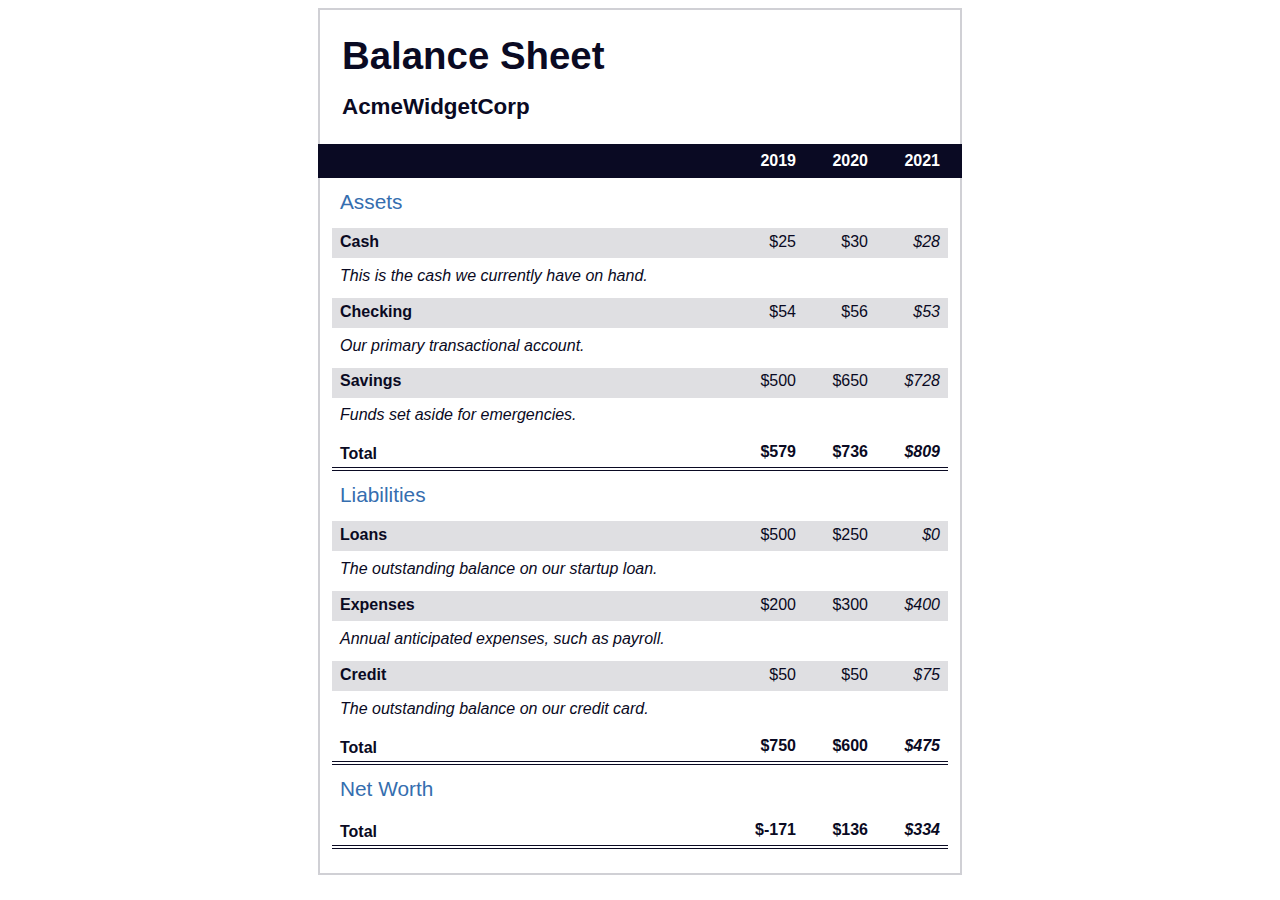
<file: balance sheet table/index.html>
<!DOCTYPE html>
<html lang="en">
  <head>
    <meta charset="UTF-8">
    <meta name="viewport" content="width=device-width, initial-scale=1.0">
    <title>Balance Sheet</title>
    <link rel="stylesheet" href="./styles.css">
  </head>
  <body>
    <main>
      <section>
        <h1>
          <span class="flex">
            <span>AcmeWidgetCorp</span>
            <span>Balance Sheet</span>
          </span>
        </h1>
        <div id="years" aria-hidden="true">
          <span class="year">2019</span>
          <span class="year">2020</span>
          <span class="year">2021</span>
        </div>
        <div class="table-wrap">
          <table>
            <caption>Assets</caption>
            <thead>
              <tr>
                <td></td>
                <th><span class="sr-only year">2019</span></th>
                <th><span class="sr-only year">2020</span></th>
                <th class="current"><span class="sr-only year">2021</span></th>
              </tr>
            </thead>
            <tbody>
              <tr class="data">
                <th>Cash <span class="description">This is the cash we currently have on hand.</span></th>
                <td>$25</td>
                <td>$30</td>
                <td class="current">$28</td>
              </tr>
              <tr class="data">
                <th>Checking <span class="description">Our primary transactional account.</span></th>
                <td>$54</td>
                <td>$56</td>
                <td class="current">$53</td>
              </tr>
              <tr class="data">
                <th>Savings <span class="description">Funds set aside for emergencies.</span></th>
                <td>$500</td>
                <td>$650</td>
                <td class="current">$728</td>
              </tr>
              <tr class="total">
                <th>Total <span class="sr-only">Assets</span></th>
                <td>$579</td>
                <td>$736</td>
                <td class="current">$809</td>
              </tr>
            </tbody>
          </table>
          <table>
            <caption>Liabilities</caption>
            <thead>
              <tr>
              <td></td>
              <th><span class="sr-only">2019</span></th>
              <th><span class="sr-only">2020</span></th>
              <th><span class="sr-only">2021</span></th>
              </tr>
            </thead>
            <tbody>
              <tr class="data">
                <th>Loans <span class="description">The outstanding balance on our startup loan.</span></th>
                <td>$500</td>
                <td>$250</td>
                <td class="current">$0</td>
              </tr>
              <tr class="data">
                <th>Expenses <span class="description">Annual anticipated expenses, such as payroll.</span></th>
                <td>$200</td>
                <td>$300</td>
                <td class="current">$400</td>
              </tr>
              <tr class="data">
                <th>Credit <span class="description">The outstanding balance on our credit card.</span></th>
                <td>$50</td>
                <td>$50</td>
                <td class="current">$75</td>
              </tr>
              <tr class="total">
                <th>Total <span class="sr-only">Liabilities</span></th>
                <td>$750</td>
                <td>$600</td>
                <td class="current">$475</td>
              </tr>
            </tbody>
          </table>
          <table>
            <caption>Net Worth</caption>
            <thead>
              <tr>
              <td></td>
              <th><span class="sr-only">2019</span></th>
              <th><span class="sr-only">2020</span></th>
              <th><span class="sr-only">2021</span></th>
              </tr>
            </thead>
            <tbody>
              <tr class="total">
                <th>Total <span class="sr-only">Net Worth</span></th>
                <td>$-171</td>
                <td>$136</td>
                <td class="current">$334</td>
              </tr>
            </tbody>
          </table>
        </div>
      </section>
    </main>
  </body>
</html>
</file>
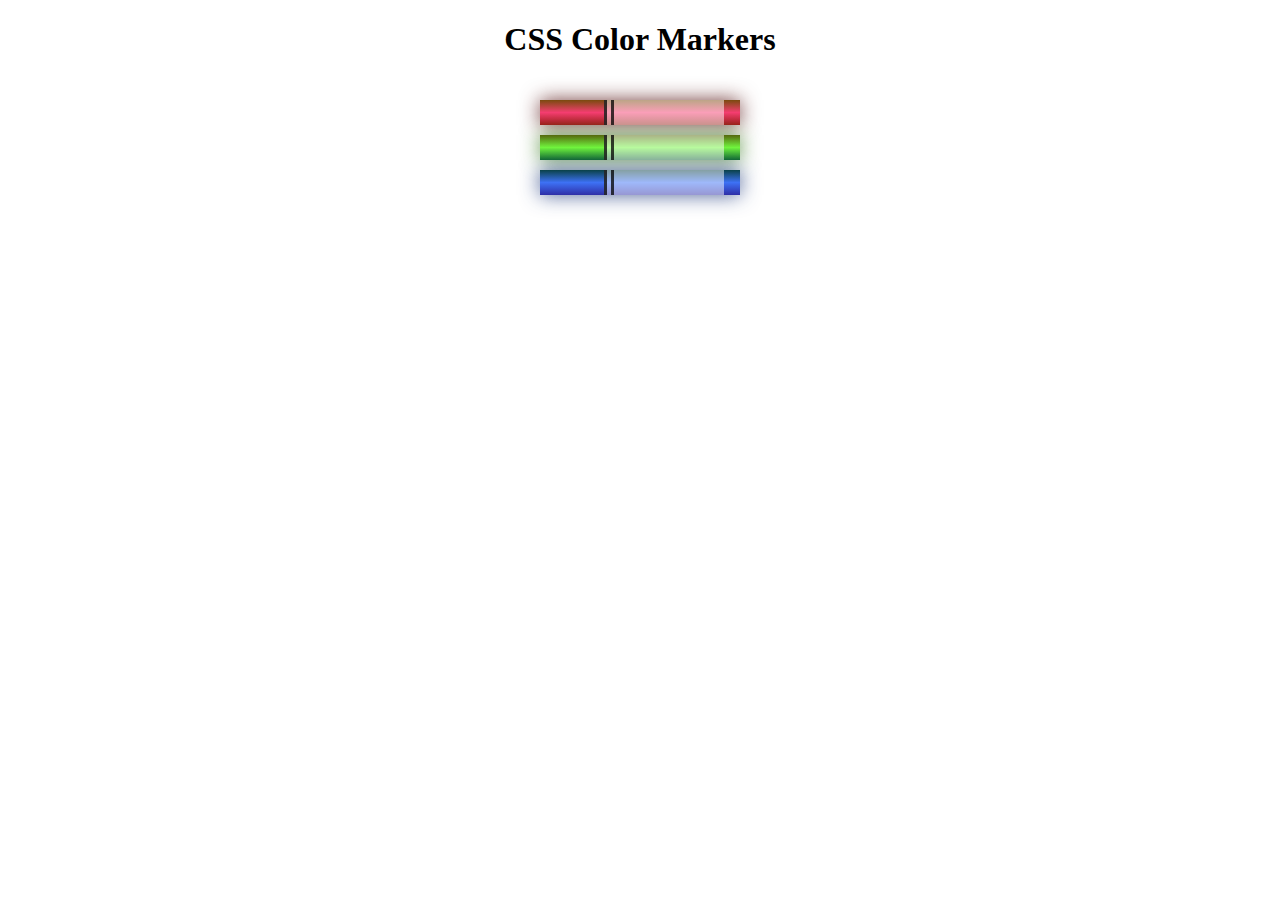
<file: marker/index.html>
<!DOCTYPE html>
<html lang="en">
  <head>
    <meta charset="utf-8">
    <meta name="viewport" content="width=device-width, initial-scale=1.0">
    <title>Colored Markers</title>
    <link rel="stylesheet" href="styles.css">
  </head>
  <body>
    <h1>CSS Color Markers</h1>
    <div class="container">
      <div class="marker red">
        <div class="cap"></div>
        <div class="sleeve"></div>
      </div>
      <div class="marker green">
        <div class="cap"></div>
        <div class="sleeve"></div>
      </div>
      <div class="marker blue">
        <div class="cap"></div>
        <div class="sleeve"></div>
      </div>
    </div>
  </body>
</html>
</file>
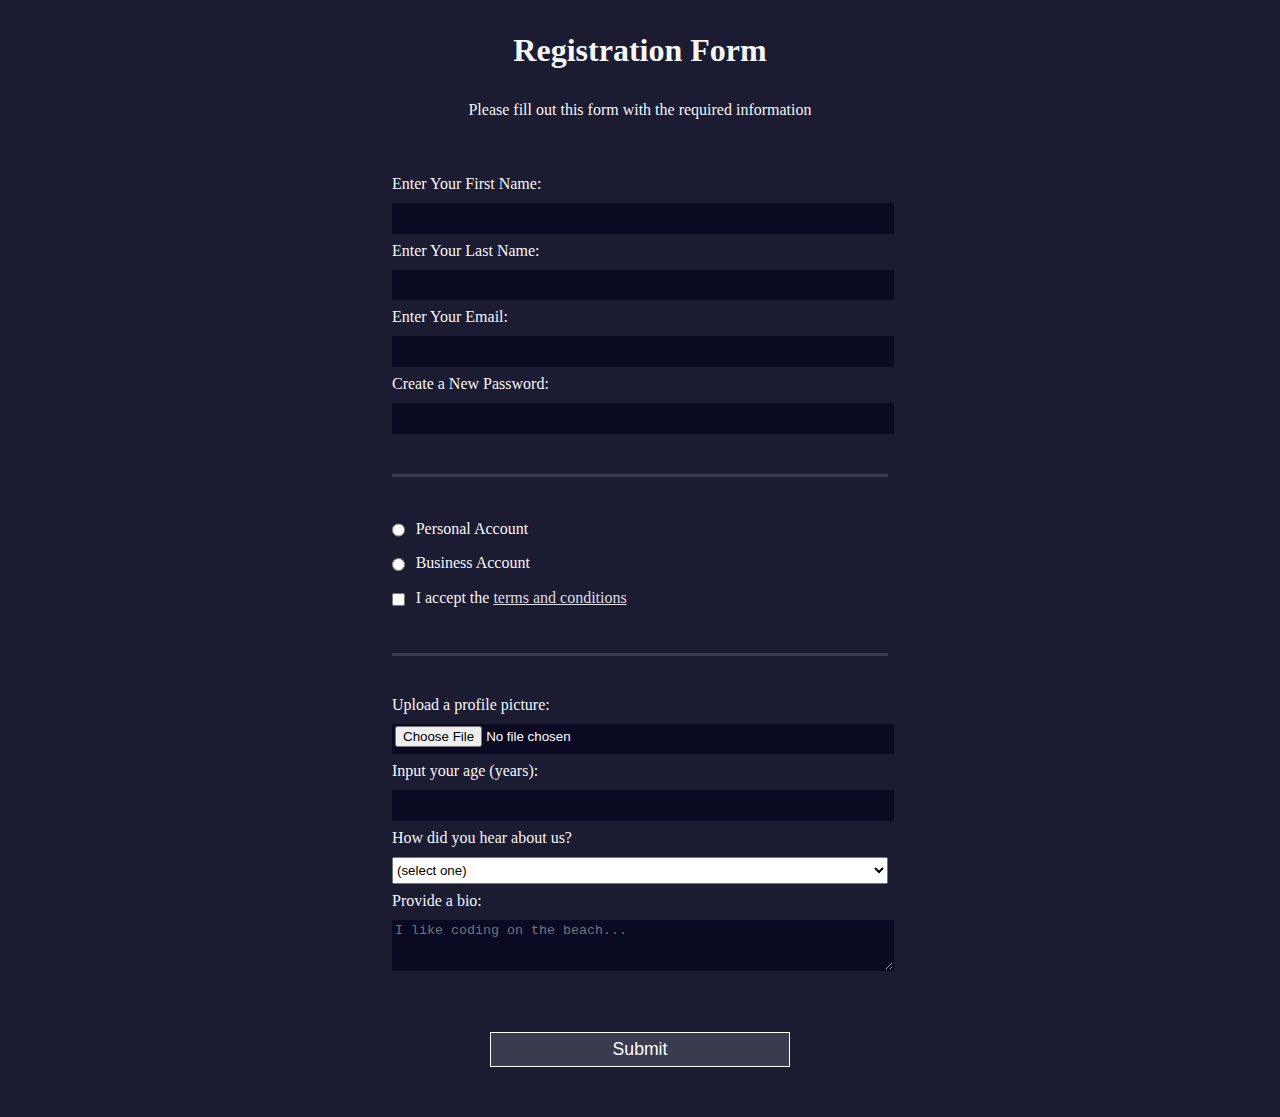
<file: registrationForm/index.html>
<!DOCTYPE html>
<html lang="en">
  <head>
    <meta charset="UTF-8">
    <title>Registration Form</title>
    <link rel="stylesheet" href="styles.css" />
  </head>
  <body>
    <h1>Registration Form</h1>
    <p>Please fill out this form with the required information</p>
    <form method="post" action='https://register-demo.freecodecamp.org'>
      <fieldset>
        <label for="first-name">Enter Your First Name: <input id="first-name" name="first-name" type="text" required /></label>
        <label for="last-name">Enter Your Last Name: <input id="last-name" name="last-name" type="text" required /></label>
        <label for="email">Enter Your Email: <input id="email" name="email" type="email" required /></label>
        <label for="new-password">Create a New Password: <input id="new-password" name="new-password" type="password" pattern="[a-z0-5]{8,}" required /></label>
      </fieldset>
      <fieldset>
        <label for="personal-account"><input id="personal-account" type="radio" name="account-type" class="inline" /> Personal Account</label>
        <label for="business-account"><input id="business-account" type="radio" name="account-type" class="inline" /> Business Account</label>
        <label for="terms-and-conditions" name="terms-and-conditions">
          <input id="terms-and-conditions" type="checkbox" required name="terms-and-conditions" class="inline" /> I accept the <a href="https://www.freecodecamp.org/news/terms-of-service/">terms and conditions</a>
        </label>
      </fieldset>
      <fieldset>
        <label for="profile-picture">Upload a profile picture: <input id="profile-picture" type="file" name="file" /></label>
        <label for="age">Input your age (years): <input id="age" type="number" name="age" min="13" max="120" /></label>
        <label for="referrer">How did you hear about us?
          <select id="referrer" name="referrer">
            <option value="">(select one)</option>
            <option value="1">freeCodeCamp News</option>
            <option value="2">freeCodeCamp YouTube Channel</option>
            <option value="3">freeCodeCamp Forum</option>
            <option value="4">Other</option>
          </select>
        </label>
        <label for="bio">Provide a bio:
          <textarea id="bio" name="bio" rows="3" cols="30" placeholder="I like coding on the beach..."></textarea>
        </label>
      </fieldset>
      <input type="submit" value="Submit" />
    </form>
  </body>
</html>
</file>
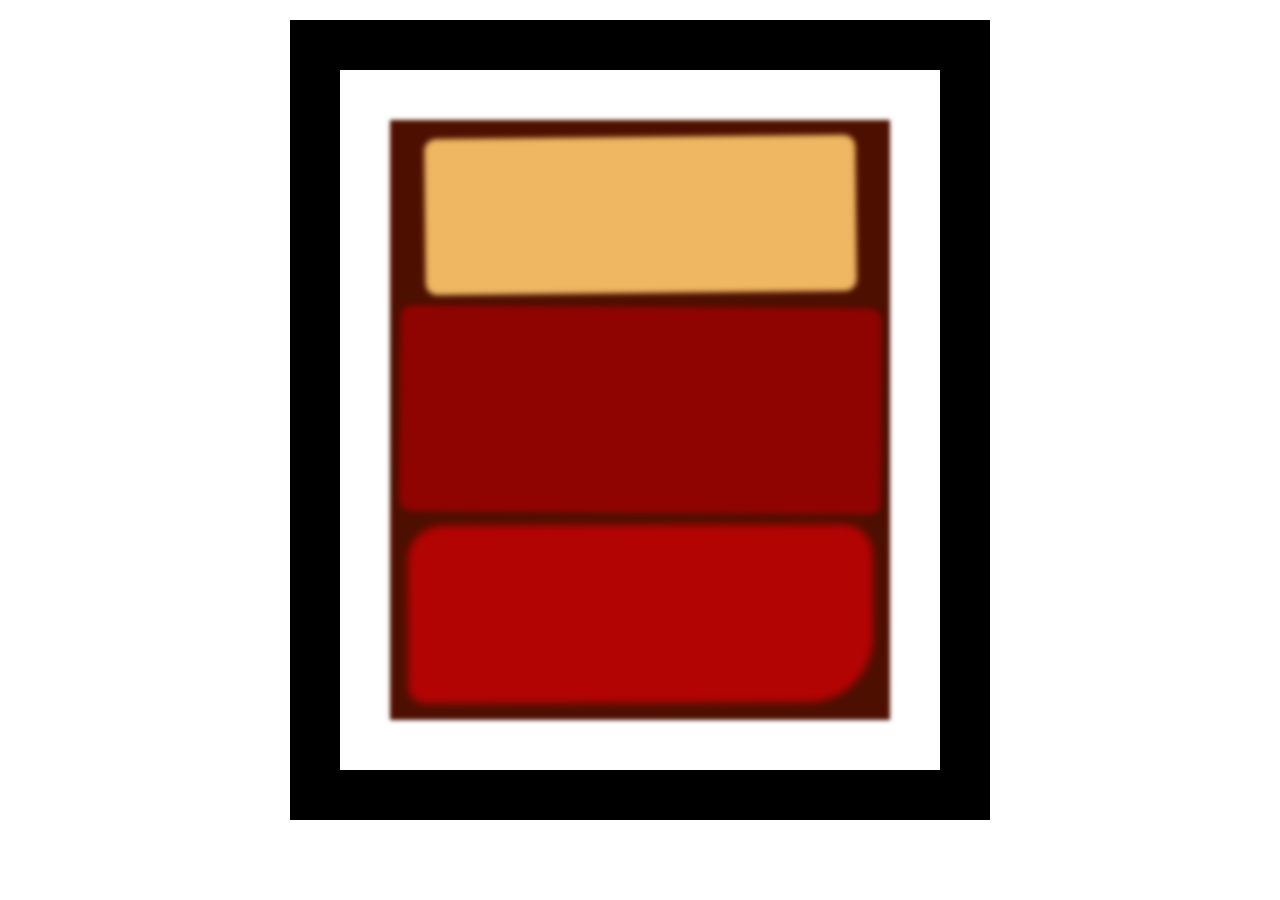
<file: Rothko painting/index.html>
<!DOCTYPE html>
<html lang="en">
  <head>
    <meta charset="UTF-8">
    <title>Rothko Painting</title>
    <link href="styles.css" rel="stylesheet">
  </head>
  <body>
    <div class="frame">
      <div class="canvas">
        <div class="one"></div>
        <div class="two"></div>
        <div class="three"></div>
      </div>
    </div>
  </body>
</html>
</file>
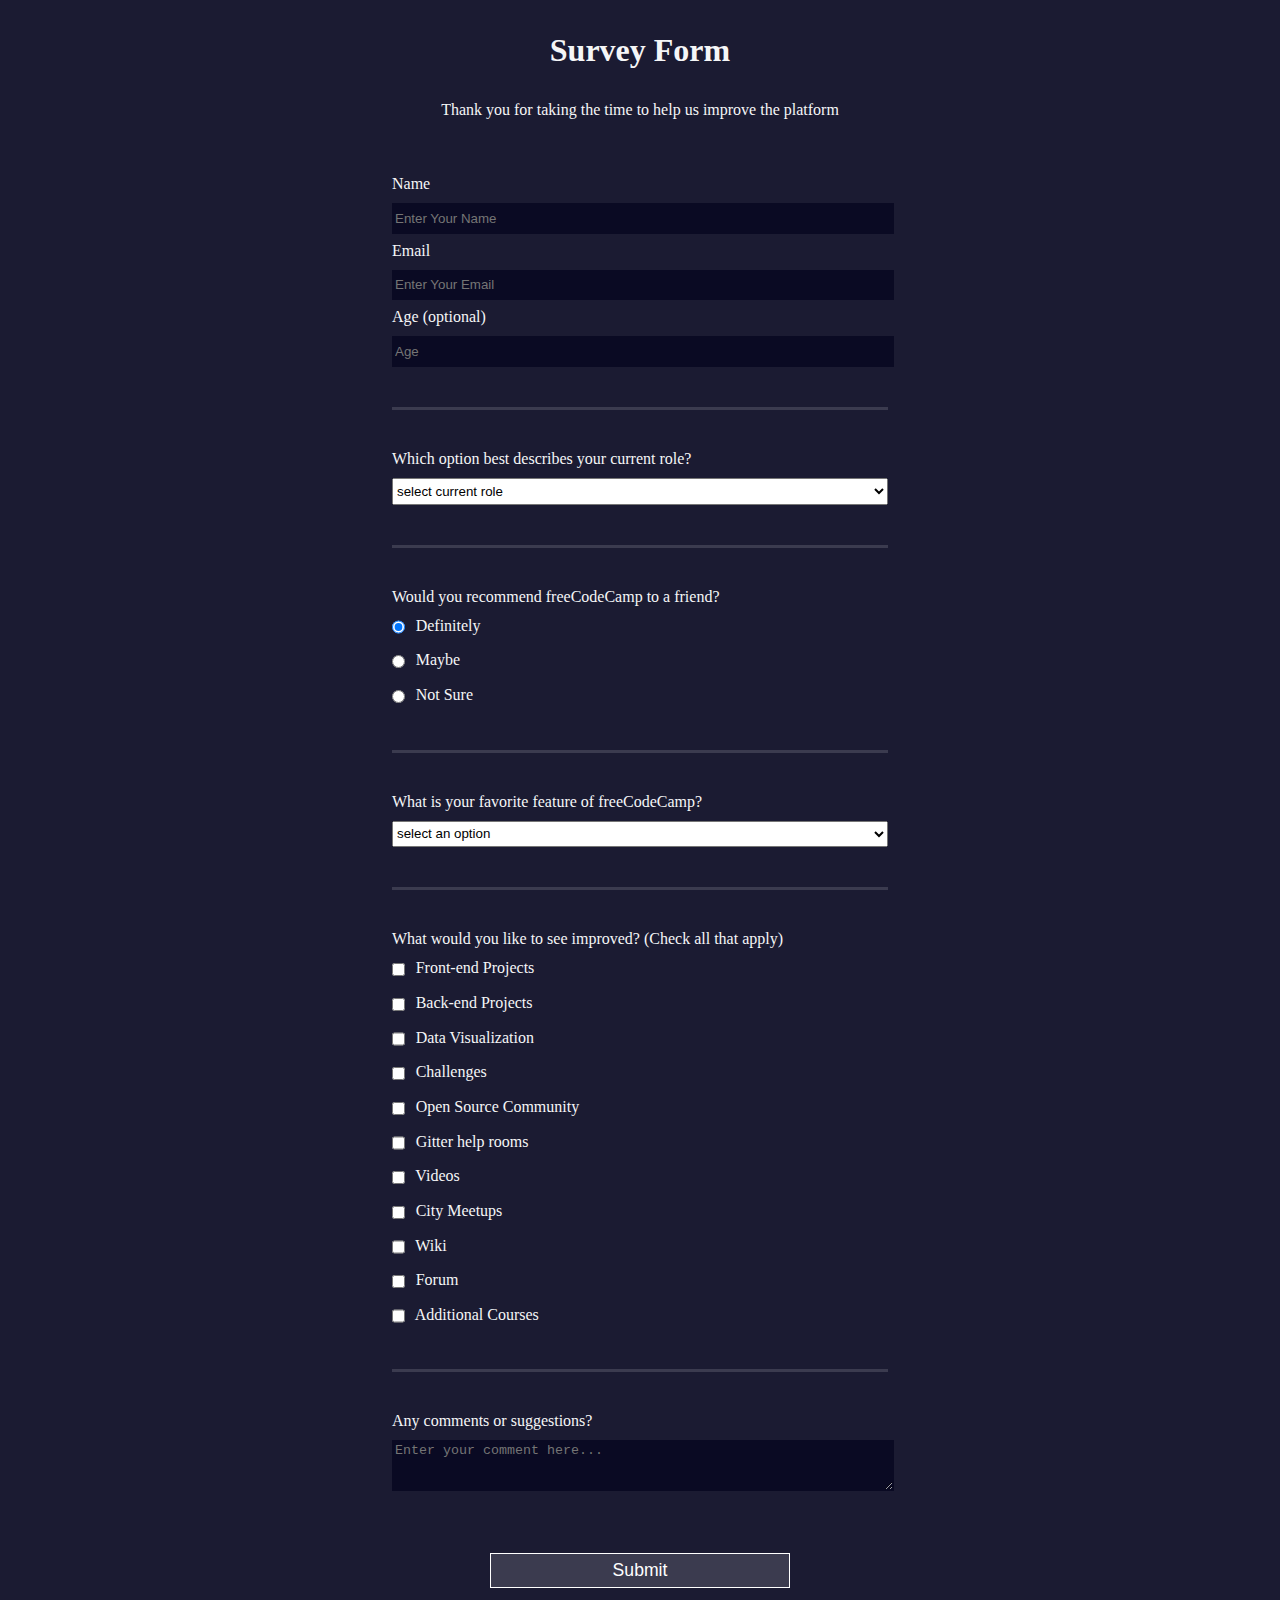
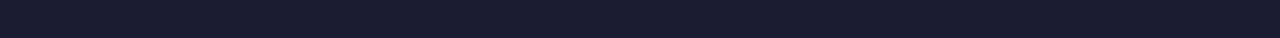
<file: surveyForm/index.html>
<!DOCTYPE html>
<!DOCTYPE html>
<html>
<head>
	<meta charset="utf-8">
	<title>Survey Form</title>
	<link rel="stylesheet" type="text/css" href="styles.css">
</head>
<body>
	<h1 id="title">Survey Form</h1>
	<p id="description">Thank you for taking the time to help us improve the platform</p>
	<form id="survey-form">
		<fieldset>

        <label for="name" id="name-label">Name <input id="name" name="name" type="text" required placeholder="Enter Your Name" /></label>

        <label for="email" id="email-label">Email <input id="email" name="email" type="email" required placeholder="Enter Your Email"/></label>

        <label for="number" id="number-label">Age (optional) <input id="number" type="number" name="age" min="13" max="120" placeholder="Age"/></label>
      </fieldset>
      <fieldset>
        <label for="role">Which option best describes your current role?
	          <select id="role" name="role">
	            <option value="">select current role</option>
	            <option value="1">Student</option>
	            <option value="2">Full time job</option>
	            <option value="3">Full time learner</option>
	            <option value="4">Prefer not to say</option>
	            <option value="5">Other</option>
	          </select>
        </label>
      </fieldset>
      <fieldset>
      	<label for="recommend"> Would you recommend freeCodeCamp to a friend?
	        <label for="definitely"><input id="definitely" type="radio" name="recommend" class="inline" value="1" checked/> Definitely</label>

	        <label for="maybe"><input id="maybe" type="radio" name="recommend" class="inline" value="2"/> Maybe</label>

	        <label for="not-sure"><input id="not-sure" type="radio" name="recommend" class="inline" value="3"/> Not Sure</label>

        </label>
      </fieldset>
      <fieldset>
        <label for="role">What is your favorite feature of freeCodeCamp?
	          <select id="dropdown" name="role">
	            <option value="">select an option</option>
	            <option value="1">Challenges</option>
	            <option value="2">Projects</option>
	            <option value="3">Community</option>
	            <option value="4">Open source</option>
	          </select>
        </label>
      </fieldset>
      <fieldset>
        <label for="likes" name="likes">What would you like to see improved? (Check all that apply)
        </label>
        <label>
          <input id="front-end" type="checkbox" required name="front-end" class="inline" value="1"/> Front-end Projects
        </label>
        <label>
          <input id="back-end" type="checkbox" required name="back-end" class="inline" value="2"/> Back-end Projects
        </label>
        <label>
          <input id="data-visualization" type="checkbox" required name="data-visualization" class="inline" value="3"/> Data Visualization
        </label>
        <label>
          <input id="challenges" type="checkbox" required name="challenges" class="inline" value="4"/> Challenges
        </label>
        <label>
          <input id="open-source-community" type="checkbox" required name="open-source-community" class="inline" value="5"/> Open Source Community
        </label>
        <label>
          <input id="gitter help rooms" type="checkbox" required name="gitter help rooms" class="inline" value="6"/> Gitter help rooms
        </label>
        <label>
          <input id="videos" type="checkbox" required name="videos" class="inline" value="7"/> Videos
        </label>
        <label>
          <input id="city-meetups" type="checkbox" required name="city-meetups" class="inline" value="8"/> City Meetups
        </label>
        <label>
          <input id="wiki" type="checkbox" required name="wiki" class="inline" value="9"/> Wiki
          </label>
        <label>
          <input id="forum" type="checkbox" required name="forum" class="inline" value="10"/> Forum
        </label>
        <label>
          <input id="additional-courses" type="checkbox" required name="additional-courses" class="inline" value="11"/> Additional Courses
        </label>
      </fieldset>
      <fieldset>
        <label for="comments">Any comments or suggestions?
          <textarea id="comments" name="comments" rows="3" cols="30" placeholder="Enter your comment here..."></textarea>
        </label>

      </fieldset>
      	<input type="submit" value="Submit" id="submit"/>
	</form>
</body>
</html>
</file>
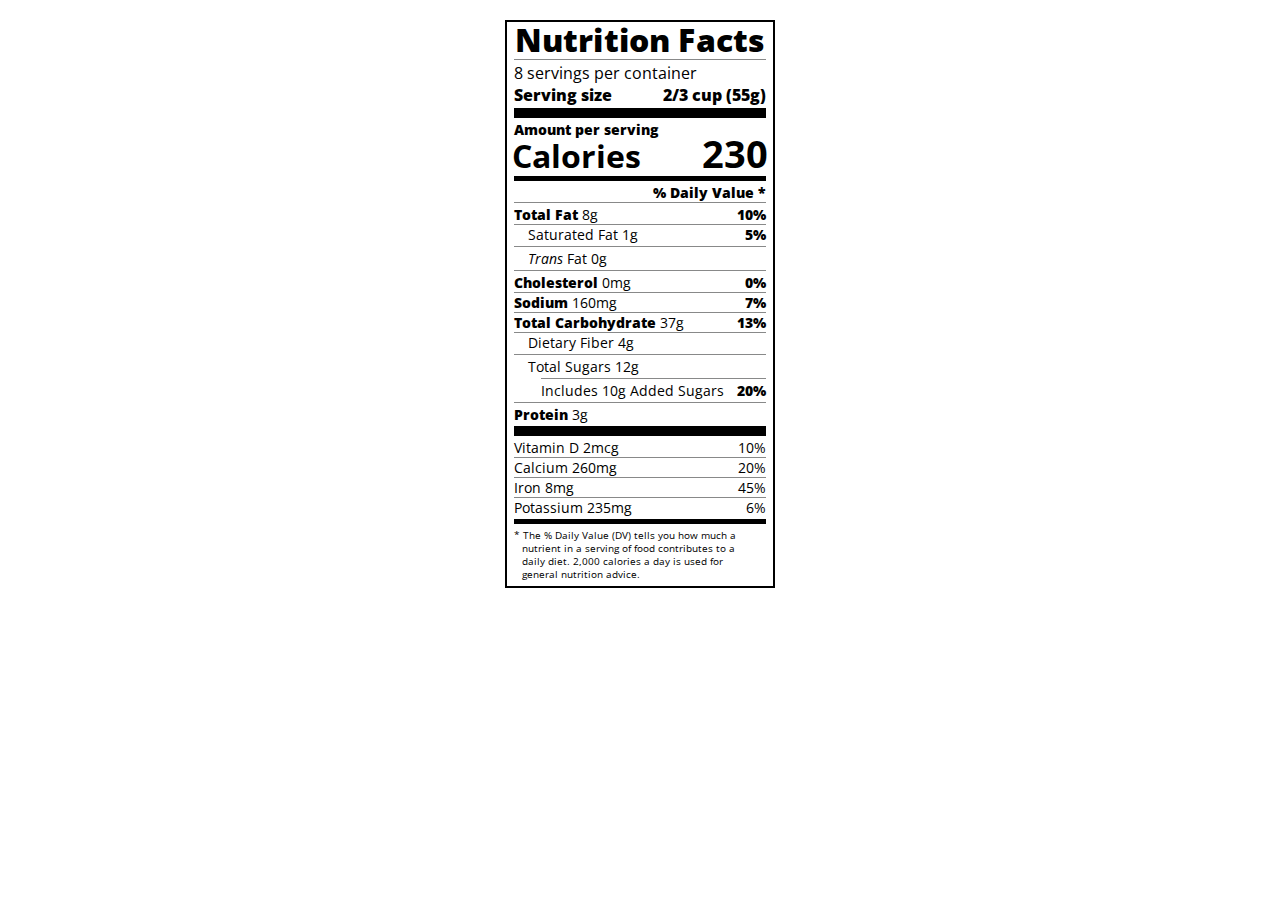
<file: typography/index.html>
<!DOCTYPE html>
<html lang="en">
  <head>
    <meta charset="UTF-8">
    <title>Nutrition Label</title>
    <link href="https://fonts.googleapis.com/css?family=Open+Sans:400,700,800" rel="stylesheet">
    <link href="./styles.css" rel="stylesheet">
  </head>
  <body>
    <div class="label">
      <header>
        <h1 class="bold">Nutrition Facts</h1>
        <div class="divider"></div>
        <p>8 servings per container</p>
        <p class="bold">Serving size <span class="right">2/3 cup (55g)</span></p>
      </header>
      <div class="divider lg"></div>
      <div class="calories-info">
        <p class="bold sm-text">Amount per serving</p>
        <h1>Calories <span class="right">230</span></h1>
      </div>
      <div class="divider md"></div>
      <div class="daily-value sm-text">
        <p class="right bold no-divider">% Daily Value *</p>
        <div class="divider"></div>
        <p><span class="bold">Total Fat</span> 8g <span class="bold right">10%</span></p>
        <p class="indent no-divider">Saturated Fat 1g <span class="bold right">5%</span></p>
        <div class="divider"></div>
        <p class="indent no-divider"><i>Trans</i> Fat 0g</p>
        <div class="divider"></div>
        <p><span class="bold">Cholesterol</span> 0mg <span class="right bold">0%</span></p>
        <p><span class="bold">Sodium</span> 160mg <span class="right bold">7%</span></p>
        <p><span class="bold">Total Carbohydrate</span> 37g <span class="right bold">13%</span></p>
        <p class="indent no-divider">Dietary Fiber 4g</p>
        <div class="divider"></div>
        <p class="indent no-divider">Total Sugars 12g</p>
        <div class="divider dbl-indent"></div>
        <p class="dbl-indent no-divider">Includes 10g Added Sugars <span class="right bold">20%</span>
        <div class="divider"></div>
        <p class="no-divider"><span class="bold">Protein</span> 3g</p>
        <div class="divider lg"></div>
        <p>Vitamin D 2mcg <span class="right">10%</span></p>
        <p>Calcium 260mg <span class="right">20%</span></p>
        <p>Iron 8mg <span class="right">45%</span></p>
        <p class="no-divider">Potassium 235mg <span class="right">6%</span></p>
      </div>
      <div class="divider md"></div>
      <p class="note">* The % Daily Value (DV) tells you how much a nutrient in a serving of food contributes to a daily diet. 2,000 calories a day is used for general nutrition advice.</p>
    </div>
  </body>
</html>
</file>
<file: balance sheet table/styles.css>
span[class~="sr-only"] {
  border: 0 !important;
  clip: rect(1px, 1px, 1px, 1px) !important;
  clip-path: inset(50%) !important;
  -webkit-clip-path: inset(50%) !important;
  height: 1px !important;
  width: 1px !important;
  position: absolute !important;
  overflow: hidden !important;
  white-space: nowrap !important;
  padding: 0 !important;
  margin: -1px !important;
}

html {
  box-sizing: border-box;
}

body {
  font-family: sans-serif;
  color: #0a0a23;
}

h1 {
  max-width: 37.25rem;
  margin: 0 auto;
  padding: 1.5rem 1.25rem;
}

h1 .flex {
  display: flex;
  flex-direction: column-reverse;
  gap: 1rem;
}

h1 .flex span:first-of-type {
  font-size: 0.7em;
}

h1 .flex span:last-of-type {
  font-size: 1.2em;
}

section {
  max-width: 40rem;
  margin: 0 auto;
  border: 2px solid #d0d0d5;
}

#years {
  display: flex;
  justify-content: flex-end;
  position: sticky;
  top: 0;
  background: #0a0a23;
  color: #fff;
  z-index: 999;
  padding: 0.5rem calc(1.25rem + 2px) 0.5rem 0;
  margin: 0 -2px;
}

#years span[class] {
  font-weight: bold;
  width: 4.5rem;
  text-align: right;
}

.table-wrap {
  padding: 0 0.75rem 1.5rem 0.75rem;
}

table {
  border-collapse: collapse;
  border: 0;
  width: 100%;
  position: relative;
  margin-top: 3rem;
}

table caption {
  color: #356eaf;
  font-size: 1.3em;
  font-weight: normal;
  position: absolute;
  top: -2.25rem;
  left: 0.5rem;
}

tbody td {
  width: 100vw;
  min-width: 4rem;
  max-width: 4rem;
}

tbody th {
  width: calc(100% - 12rem);
}

tr[class="total"] {
  border-bottom: 4px double #0a0a23;
  font-weight: bold;
}

tr[class="total"] th {
  text-align: left;
  padding: 0.5rem 0 0.25rem 0.5rem;
}

tr.total td {
  text-align: right;
  padding: 0 0.25rem;
}

tr.total td:nth-of-type(3) {
  padding-right: 0.5rem;
}

tr.total:hover {
  background-color: #99c9ff;
}

td.current {
  font-style: italic;
}

tr.data {
  background-image: linear-gradient(to bottom, #dfdfe2 1.845rem, white 1.845rem);
}

tr.data th {
  text-align: left;
  padding-top: 0.3rem;
  padding-left: 0.5rem;
}

tr.data th .description {
  display: block;
  font-weight: normal;
  font-style: italic;
  padding: 1rem 0 0.75rem;
  margin-right: -13.5rem;
}

tr.data td {
  vertical-align: top;
  padding: 0.3rem 0.25rem 0;
  text-align: right;
}

tr.data td:last-of-type{
  padding-right: 0.5rem;
}
</file>
<file: marker/styles.css>
h1 {
  text-align: center;
}

.container {
  background-color: rgb(255, 255, 255);
  padding: 10px 0;
}

.marker {
  width: 200px;
  height: 25px;
  margin: 10px auto;
}

.cap {
  width: 60px;
  height: 25px;
}

.sleeve {
  width: 110px;
  height: 25px;
  background-color: rgba(255, 255, 255, 0.5);
  border-left: 10px double rgba(0, 0, 0, 0.75);
}

.cap, .sleeve {
  display: inline-block;
}

.red {
  background: linear-gradient(rgb(122, 74, 14), rgb(245, 62, 113), rgb(162, 27, 27));
  box-shadow: 0 0 20px 0 rgba(83, 14, 14, 0.8);
}

.green {
  background: linear-gradient(#55680D, #71F53E, #116C31);
  box-shadow: 0 0 20px 0 #3B7E20CC;
}

.blue {
  background: linear-gradient(hsl(186, 76%, 16%), hsl(223, 90%, 60%), hsl(240, 56%, 42%));
  box-shadow: 0 0 20px 0 hsla(223, 59%, 31%, 0.8)
}
</file>
<file: registrationForm/styles.css>
body {
  width: 100%;
  height: 100vh;
  margin: 0;
  background-color: #1b1b32;
  color: #f5f6f7;
  font-family: Tahoma;
  font-size: 16px;
}

h1, p {
  margin: 1em auto;
  text-align: center;
}

form {
  width: 60vw;
  max-width: 500px;
  min-width: 300px;
  margin: 0 auto;
  padding-bottom: 2em;
}

fieldset {
  border: none;
  padding: 2rem 0;
  border-bottom: 3px solid #3b3b4f;
}

fieldset:last-of-type {
  border-bottom: none;
}

label {
  display: block;
  margin: 0.5rem 0;
}

input,
textarea,
select {
  margin: 10px 0 0 0;
  width: 100%;
  min-height: 2em;
}

input, textarea {
  background-color: #0a0a23;
  border: 1px solid #0a0a23;
  color: #ffffff;
}

.inline {
  width: unset;
  margin: 0 0.5em 0 0;
  vertical-align: middle;
}

input[type="submit"] {
  display: block;
  width: 60%;
  margin: 1em auto;
  height: 2em;
  font-size: 1.1rem;
  background-color: #3b3b4f;
  border-color: white;
  min-width: 300px;
}

input[type="file"] {
  padding: 1px 2px;
}
a{
  color: #dfdfe2;
}
</file>
<file: Rothko painting/styles.css>
.canvas {
  width: 500px;
  height: 600px;
  background-color: #4d0f00;
  overflow: hidden;
  filter: blur(2px);
}

.frame {
  border: 50px solid black;
  width: 500px;
  padding: 50px;
  margin: 20px auto;
}

.one {
  width: 425px;
  height: 150px;
  background-color: #efb762;
  margin: 20px auto;
  box-shadow: 0 0 3px 3px #efb762;
  border-radius: 9px;
  transform: rotate(-0.6deg);
}

.two {
  width: 475px;
  height: 200px;
  background-color: #8f0401;
  margin: 0 auto 20px;
  box-shadow: 0 0 3px 3px #8f0401;
  border-radius: 8px 10px;
  transform: rotate(0.4deg);
}

.one, .two {
  filter: blur(1px);
}

.three {
  width: 91%;
  height: 28%;
  background-color: #b20403;
  margin: auto;
  filter: blur(2px);
  box-shadow: 0 0 5px 5px #b20403;
  border-radius: 30px 25px 60px 12px;
  transform: rotate(-0.2deg);
</file>
<file: surveyForm/styles.css>
body {
  width: 100%;
  height: 100vh;
  margin: 0;
  background-color: #1b1b32;
  color: #f5f6f7;
  font-family: comic sans MS;
  font-size: 16px;
}

h1, p {
  margin: 1em auto;
  text-align: center;
}

form {
  width: 60vw;
  max-width: 500px;
  min-width: 300px;
  margin: 0 auto;
  padding-bottom: 2em;
}

fieldset {
  border: none;
  padding: 2rem 0;
  border-bottom: 3px solid #3b3b4f;
}

fieldset:last-of-type {
  border-bottom: none;
}

label {
  display: block;
  margin: 0.5rem 0;
}

input,
textarea,
select {
  margin: 10px 0 0 0;
  width: 100%;
  min-height: 2em;
}

input, textarea {
  background-color: #0a0a23;
  border: 1px solid #0a0a23;
  color: #ffffff;
}

.inline {
  width: unset;
  margin: 0 0.5em 0 0;
  vertical-align: middle;
}

input[type="submit"] {
  display: block;
  width: 60%;
  margin: 1em auto;
  height: 2em;
  font-size: 1.1rem;
  background-color: #3b3b4f;
  border-color: white;
  min-width: 300px;
}

input[type="file"] {
  padding: 1px 2px;
}
</file>
<file: typography/styles.css>
* {
  box-sizing: border-box;
}

html {
  font-size: 16px;
}

body {
  font-family: 'Open Sans', sans-serif;
}

.label {
  border: 2px solid black;
  width: 270px;
  margin: 20px auto;
  padding: 0 7px;
}

header h1 {
  text-align: center;
  margin: -4px 0;
  letter-spacing: 0.15px
}

p {
  margin: 0;
}

.divider {
  border-bottom: 1px solid #888989;
  margin: 2px 0;
  clear: right;
}

.bold {
  font-weight: 800;
}

.right {
  float: right;
}

.lg {
  height: 10px;
}

.lg, .md {
  background-color: black;
  border: 0;
}

.md {
  height: 5px;
}

.sm-text {
  font-size: 0.85rem;
}

.calories-info h1 {
  margin: -5px -2px;
  overflow: hidden;
}

.calories-info span {
  font-size: 1.2em;
  margin-top: -7px;
}

.indent {
  margin-left: 1em;
}

.dbl-indent {
  margin-left: 2em;
}

.daily-value p:not(.no-divider) {
  border-bottom: 1px solid #888989;
}

.note {
  font-size: 0.6rem;
  margin: 5px 0;
  padding: 0 8px;
  text-indent: -8px;
}
</file>
